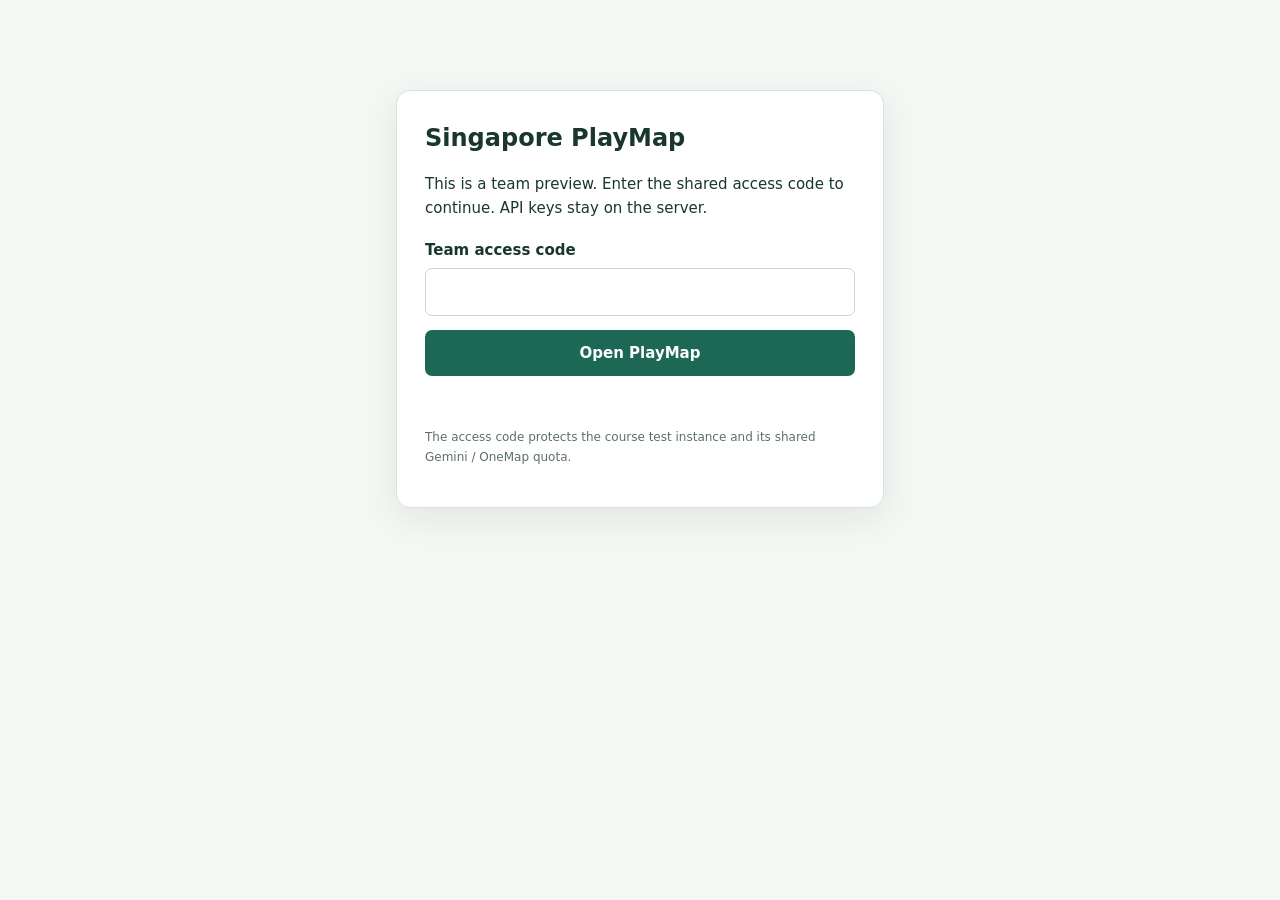
<file: frontend/team_login.html>
<!doctype html><html lang="en"><head><meta charset="utf-8"><meta name="viewport" content="width=device-width,initial-scale=1"><title>Singapore PlayMap · Team Access</title>
<style>body{margin:0;background:#f4f7f4;color:#19372f;font:15px/1.6 system-ui,-apple-system,"Segoe UI","Microsoft YaHei",sans-serif}.card{max-width:430px;margin:10vh auto;background:#fff;border:1px solid #d9e2dc;border-radius:14px;padding:28px;box-shadow:0 10px 35px rgba(20,50,40,.08)}h1{font-size:24px;margin:0 0 8px}.small{font-size:12px;color:#5e706a}label{display:block;font-weight:650;margin:18px 0 6px}input{width:100%;box-sizing:border-box;padding:11px;border:1px solid #cbd7ce;border-radius:7px;font:inherit}button{width:100%;margin-top:14px;padding:11px;border:0;border-radius:7px;background:#1d6854;color:#fff;font:inherit;font-weight:700;cursor:pointer}#status{min-height:25px;color:#9a382f;margin-top:12px}</style></head><body><main class="card"><h1>Singapore PlayMap</h1><p>This is a team preview. Enter the shared access code to continue. API keys stay on the server.</p><form id="form"><label for="code">Team access code</label><input id="code" type="password" minlength="8" maxlength="256" autocomplete="current-password" required><button type="submit">Open PlayMap</button></form><p id="status" role="status"></p><p class="small">The access code protects the course test instance and its shared Gemini / OneMap quota.</p></main><script>
const form=document.getElementById('form'),status=document.getElementById('status');form.addEventListener('submit',async e=>{e.preventDefault();status.textContent='Checking access…';try{const r=await fetch('/api/access/login',{method:'POST',headers:{'Content-Type':'application/json'},body:JSON.stringify({code:document.getElementById('code').value})});if(!r.ok){status.textContent='Incorrect access code or service unavailable.';return;}location.replace('/map');}catch{status.textContent='Cannot connect to the service. Try again later.';}});
</script></body></html>
</file>
